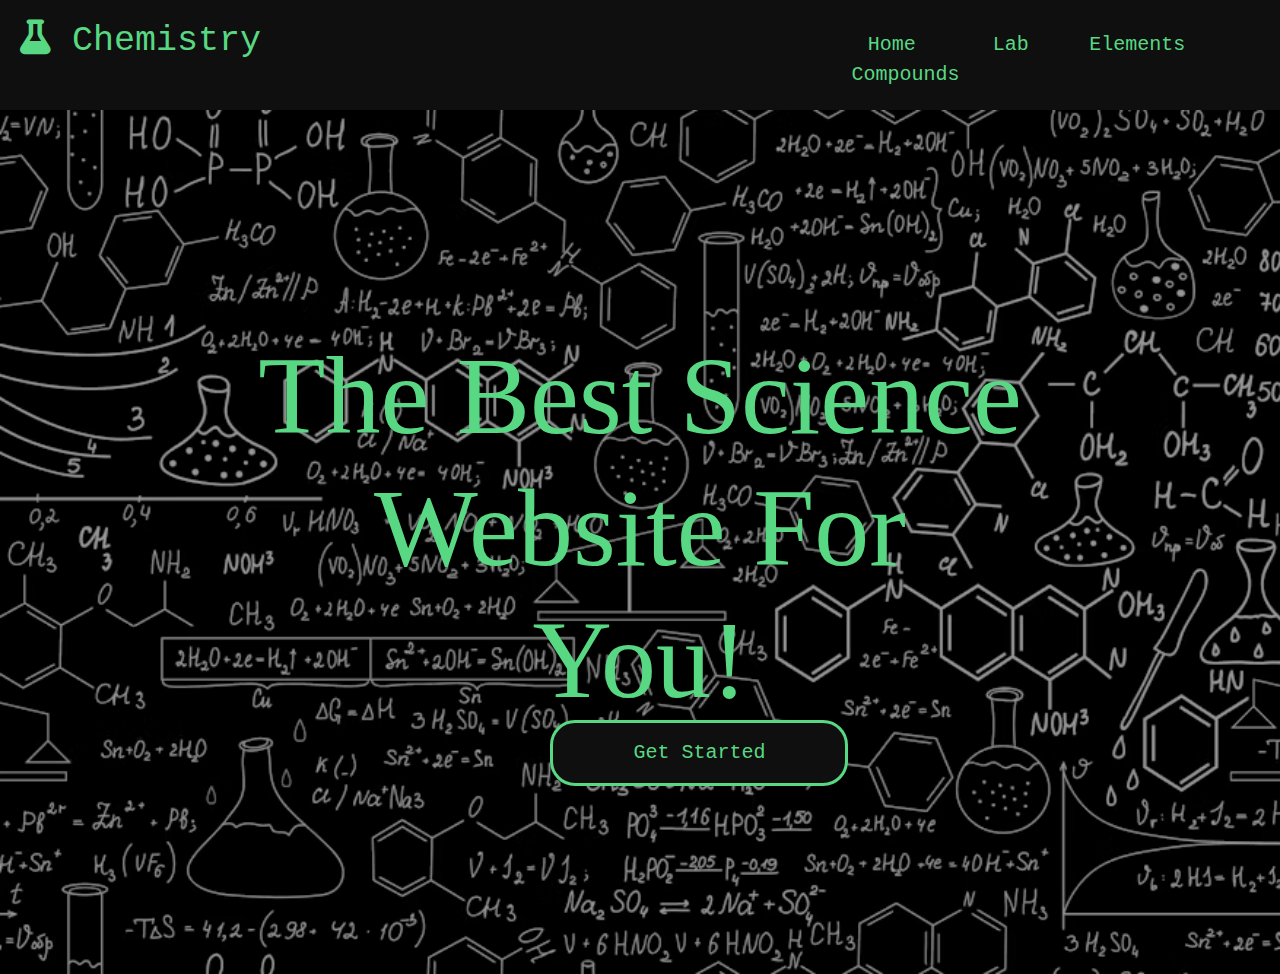
<file: index.html>
<html>
  <head>
    <title>Chemistry Class</title>
    <link href="css/style.css" rel="stylesheet" />
    <link
      href="https://cdn.jsdelivr.net/npm/bootstrap@5.3.3/dist/css/bootstrap.min.css"
      rel="stylesheet"
      integrity="sha384-QWTKZyjpPEjISv5WaRU9OFeRpok6YctnYmDr5pNlyT2bRjXh0JMhjY6hW+ALEwIH"
      crossorigin="anonymous"
    />
    <link
      rel="stylesheet"
      href="https://cdnjs.cloudflare.com/ajax/libs/font-awesome/6.7.2/css/all.min.css"
      integrity="sha512-Evv84Mr4kqVGRNSgIGL/F/aIDqQb7xQ2vcrdIwxfjThSH8CSR7PBEakCr51Ck+w+/U6swU2Im1vVX0SVk9ABhg=="
      crossorigin="anonymous"
      referrerpolicy="no-referrer"
    />
  </head>
  <body>
    <div class="nav">
      <div class="row">
        <div class="col-lg-8">
          <h2><i class="fa-solid fa-flask"></i> Chemistry</h2>
        </div>
        <div class="col-lg-4 links">
          <a href="index.html"><span class="px-4">Home</span></a>
          <a href="lab.html"><span class="px-4">Lab</span></a>
          <a href="element.html"><span class="px-1">Elements</span></a>
          <a href="compound.html"><span class="px-1">Compounds</span></a>
        </div>
      </div>
    </div>
    <div class="space">
      <div class="filter">
        <h1>
          The Best Science<br />
          Website For <br />
          You! 
        </h1>
        <a href="">Get Started</a>
      </div>
    </div>
  </body>
</html>
</file>
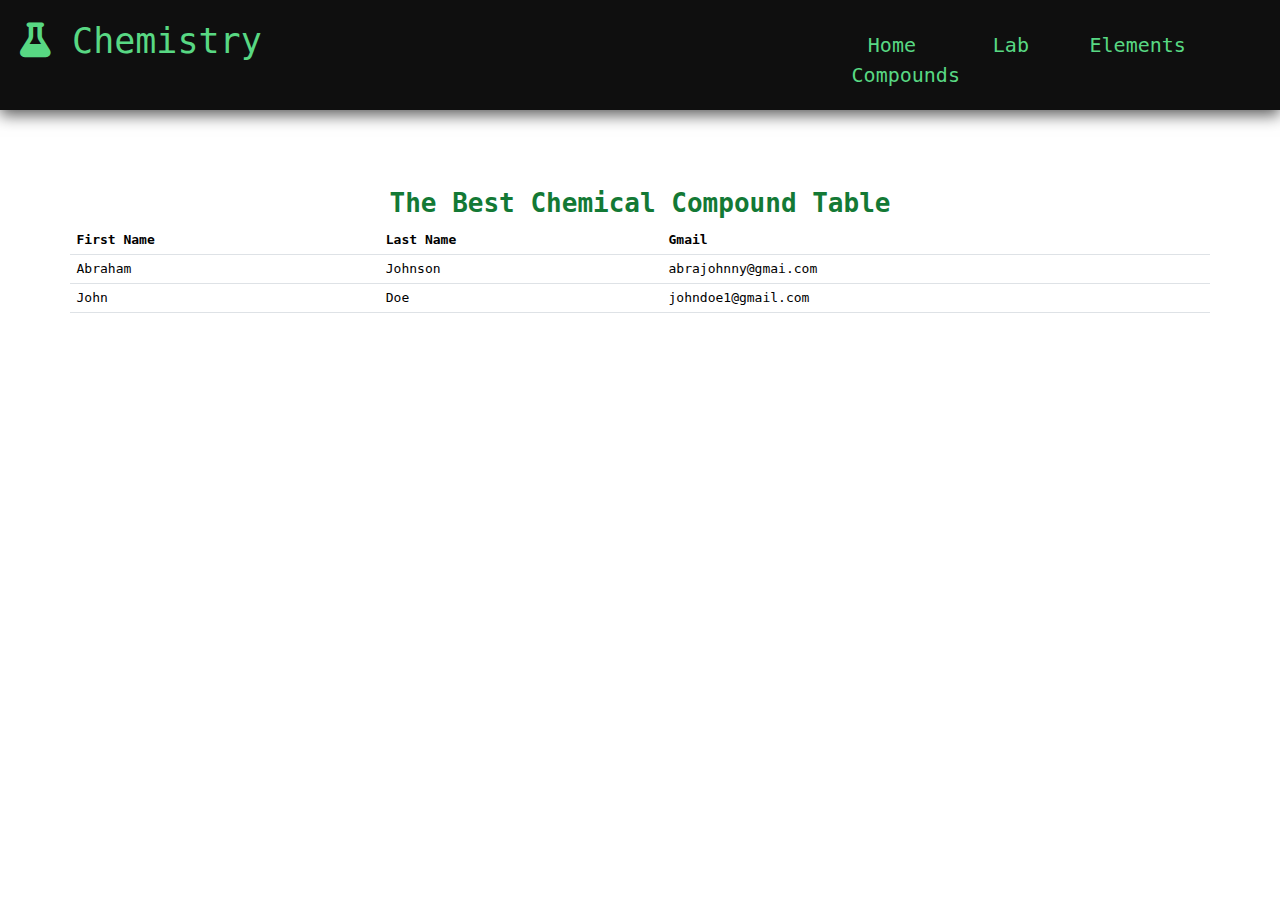
<file: compound.html>
<html>
  <head>
    <title>Compounds</title>
    <link href="css/style.css" rel="stylesheet" />
    <link
      href="https://cdn.jsdelivr.net/npm/bootstrap@5.3.3/dist/css/bootstrap.min.css"
      rel="stylesheet"
      integrity="sha384-QWTKZyjpPEjISv5WaRU9OFeRpok6YctnYmDr5pNlyT2bRjXh0JMhjY6hW+ALEwIH"
      crossorigin="anonymous"
    />
    <link
      rel="stylesheet"
      href="https://cdnjs.cloudflare.com/ajax/libs/font-awesome/6.7.2/css/all.min.css"
      integrity="sha512-Evv84Mr4kqVGRNSgIGL/F/aIDqQb7xQ2vcrdIwxfjThSH8CSR7PBEakCr51Ck+w+/U6swU2Im1vVX0SVk9ABhg=="
      crossorigin="anonymous"
      referrerpolicy="no-referrer"
    />
  </head>
  <body>
    <div class="nav">
      <div class="row">
        <div class="col-lg-8">
          <h2><i class="fa-solid fa-flask"></i> Chemistry</h2>
        </div>
        <div class="col-lg-4 links">
          <a href="index.html"><span class="px-4">Home</span></a>
          <a href="lab.html"><span class="px-4">Lab</span></a>
          <a href="element.html"><span class="px-1">Elements</span></a>
          <a href="compound.html"><span class="px-1">Compounds</span></a>
        </div>
      </div>
    </div>
    <div class="container-fluid chemicals">
          </table> <h2>The Best Chemical Compound Table</h2>
          <table class="table container">
            <thead>
              <tr>
                <th>First Name</th>
                <th>Last Name</th>
                <th>Gmail</th>
              </tr>
            </thead>
            <tbody>
              <tr>
                <td>Abraham</td>
                <td>Johnson</td>
                <td>abrajohnny@gmai.com</td>
              </tr>
              <tr>
                <td>John</td>
                <td>Doe</td>
                <td>johndoe1@gmail.com</td>
              </tr>
            </tbody>
    </div>
  </body>
</html>
</file>
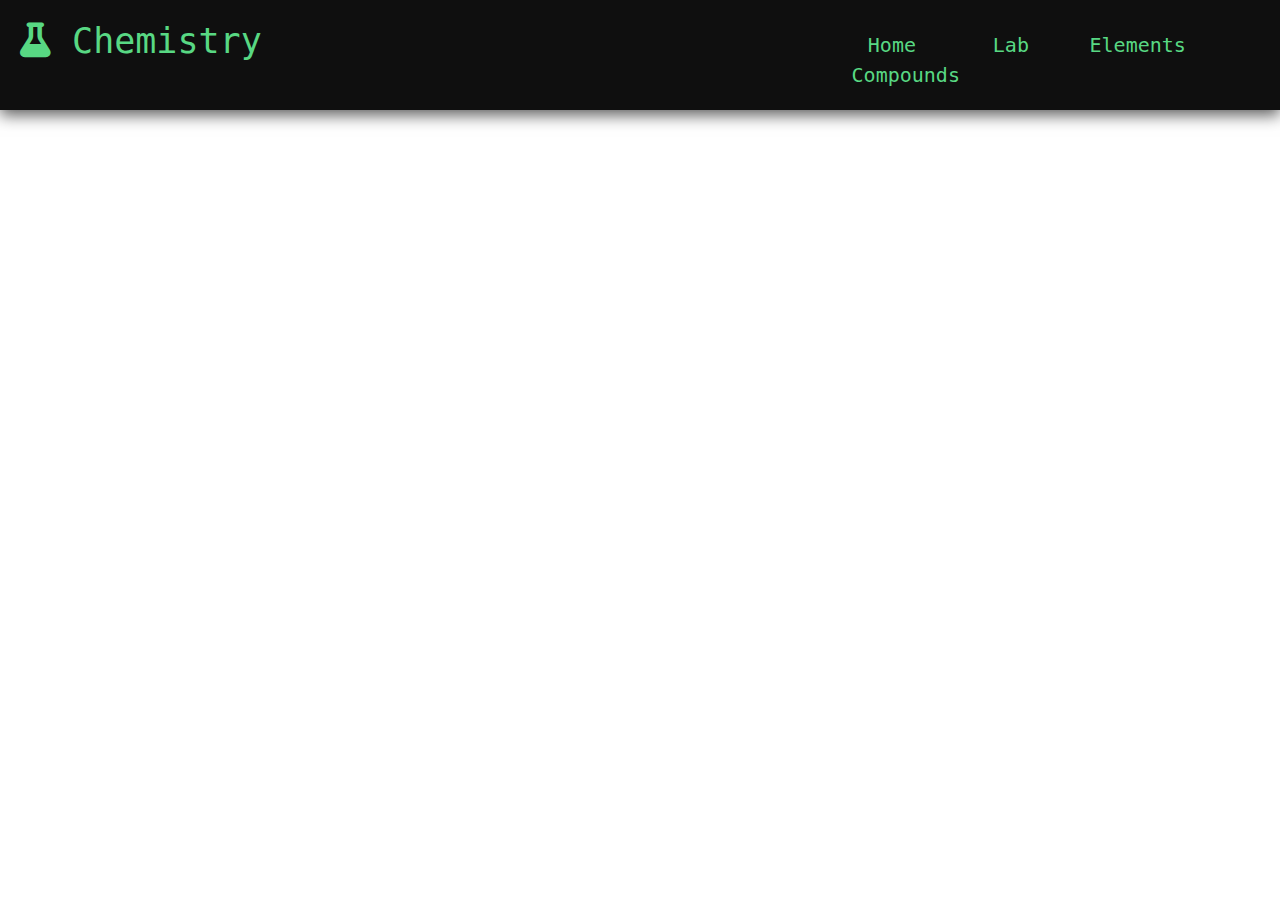
<file: element.html>
<html>
  <head>
    <title>Compounds</title>
    <link href="css/style.css" rel="stylesheet" />
    <link
      href="https://cdn.jsdelivr.net/npm/bootstrap@5.3.3/dist/css/bootstrap.min.css"
      rel="stylesheet"
      integrity="sha384-QWTKZyjpPEjISv5WaRU9OFeRpok6YctnYmDr5pNlyT2bRjXh0JMhjY6hW+ALEwIH"
      crossorigin="anonymous"
    />
    <link
      rel="stylesheet"
      href="https://cdnjs.cloudflare.com/ajax/libs/font-awesome/6.7.2/css/all.min.css"
      integrity="sha512-Evv84Mr4kqVGRNSgIGL/F/aIDqQb7xQ2vcrdIwxfjThSH8CSR7PBEakCr51Ck+w+/U6swU2Im1vVX0SVk9ABhg=="
      crossorigin="anonymous"
      referrerpolicy="no-referrer"
    />
  </head>
  <body>
    <div class="nav">
      <div class="row">
        <div class="col-lg-8">
          <h2><i class="fa-solid fa-flask"></i> Chemistry</h2>
        </div>
        <div class="col-lg-4 links">
          <a href="index.html"><span class="px-4">Home</span></a>
          <a href="lab.html"><span class="px-4">Lab</span></a>
          <a href="element.html"><span class="px-1">Elements</span></a>
          <a href="compound.html"><span class="px-1">Compounds</span></a>
        </div>
      </div>
    </div>
    <div class="container-fluid chemicals">
      <h2></h2>
    </div>
  </body>
</html>
</file>
<file: css/style.css>
* {
  margin: 0;
  font-family: monospace;
}
.nav {
  color: rgb(88, 216, 131);
  background-color: rgb(15, 15, 15);
  padding: 20px 30px;
  box-shadow: rgba(0, 0, 0, 0.65) 0px 5px 15px;
  h2 {
    font-size: 35px;
    padding-left: 20px;
  }
  a {
    color: rgb(88, 216, 131);
    text-decoration: none;
    padding: 20px 15px;
    font-size: 20px;
    transition: 0.65s;
  }
  a:hover {
    background-color: black;
    transition: 0.75s;
  }
}
.links {
  padding-top: 10px;
}
.row {
  width: 100%;
}
.space {
  background-image: url("../img/chem bg pic.avif");
  background-size: cover;
  height: 864px;
}
.filter {
  background-color: rgba(0, 0, 0, 0.4);
  height: 864px;
  h1 {
    color: rgb(88, 216, 131);
    text-align: center;
    font-size: 110px;
    font-family: "Trebuchet MS";
    padding-top: 220px;
  }
  a {
    position: absolute;
    left: 43%;
    top: 80%;
    background-color: rgb(15, 15, 15);
    border: 3px solid rgb(88, 216, 131);
    border-radius: 25px;
    padding: 15px 80px;
    color: rgb(88, 216, 131);
    font-size: 20px;
    text-decoration: none;

    transition: 1s;
  }
  a:hover {
    background-color: rgb(88, 216, 131);
    border-color: rgb(15, 15, 15);
    color: rgb(15, 15, 15);
    padding: 15px 120px;
    position: absolute;
    left: 41%;
    transition: 0.6s;
  }
}
.chemicals {
  h2 {
    padding-top: 3em;
    text-align: center;
    color: rgb(19, 121, 53);
    font-weight: bold;
  }
}
</file>
